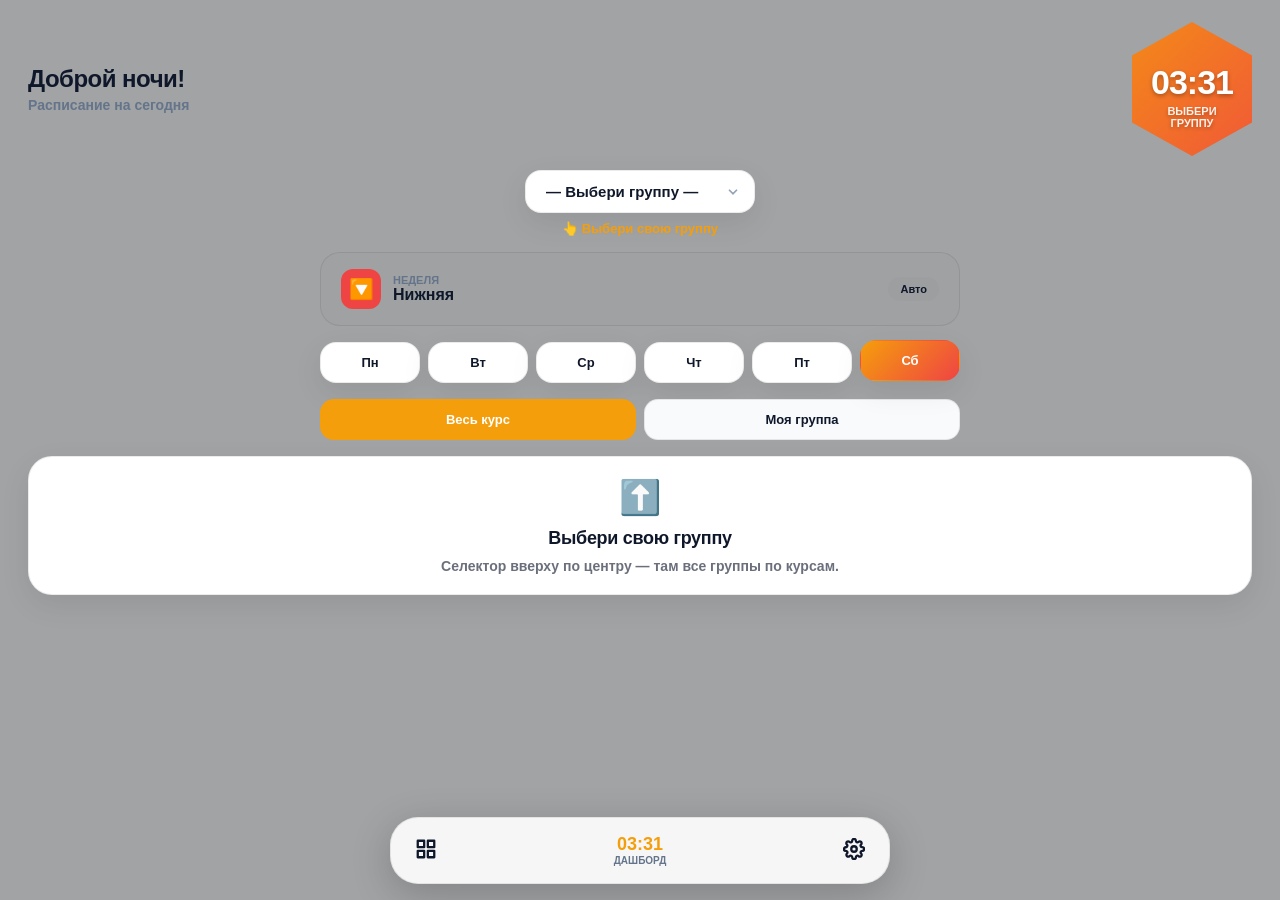
<file: index.html>
<!DOCTYPE html>
<html lang="ru">
<head>
<meta charset="UTF-8">
<meta name="viewport" content="width=device-width, initial-scale=1.0, viewport-fit=cover">
<meta name="theme-color" content="#0f172a">
<meta name="apple-mobile-web-app-capable" content="yes">
<meta name="apple-mobile-web-app-status-bar-style" content="black-translucent">
<link rel="manifest" href="manifest.json">
<link rel="icon" type="image/svg+xml" href="icons/icon.svg">
<link rel="apple-touch-icon" href="icons/apple-touch-icon.png">
<link rel="stylesheet" href="css/style.css?v=28">
<title>Расписание КГСТ</title>
<style>
  html{font-size:calc(16px * var(--scale,1));}
  body{font-size:.9375rem;}
  .greeting{font-size:1.5rem;}.sub-greeting{font-size:.875rem;}
  .hex-time{font-size:2.125rem;}.hex-status{font-size:.6875rem;}
  .group-bar select{font-size:.9375rem;}.group-hint{font-size:.8125rem;}
  .week-sub{font-size:.6875rem;}.week-main{font-size:1rem;}.week-badge-pill{font-size:.6875rem;}
  .day-btn{font-size:.8125rem;}.card-top{font-size:.8125rem;}.room-badge{font-size:.75rem;}
  .subject{font-size:1.125rem;}.teacher{font-size:.875rem;}.live-pill{font-size:.625rem;}
  .note-box{font-size:.8125rem;}.break-card{font-size:.8125rem;}
  .cg-time{font-size:.6875rem;}.cg-head{font-size:.8125rem;}
  .cg-cell .s{font-size:.78rem;}.cg-cell .t{font-size:.6875rem;}.cg-cell .r{font-size:.625rem;}.cg-cell .n{font-size:.625rem;}
  .nav-time{font-size:1.125rem;}.nav-status{font-size:.625rem;}
  .modal-title{font-size:1.25rem;}.modal-sub{font-size:.75rem;}
  textarea,.text-input{font-size:.875rem;}.btn{font-size:.875rem;}.dash-tab{font-size:.875rem;}
  .hw-item{font-size:.875rem;}.grade-val{font-size:1.125rem;}.grade-subj{font-size:.875rem;}.grade-note{font-size:.75rem;}
  .setting-label{font-size:.9375rem;}.setting-note{font-size:.6875rem;}.seg-btn{font-size:.8125rem;}
  .bg-option{font-size:.75rem;}.picker-title{font-size:.8125rem;}.theme-option{font-size:.6875rem;}
  .install-hint{font-size:.75rem;}.font-value{font-size:.8125rem;}.step-btn{font-size:.875rem;}
  .toast{font-size:.875rem;}.splash-title{font-size:1.75rem;}.splash-logo{font-size:3.125rem;}
  .empty-state .arrow{font-size:2.125rem;}.version-pill{font-size:.75rem;}.link-btn{font-size:.75rem;}
  .bg-layer{transition:none;}
  .card,.break-card,.cg-cell,.day-btn,.seg-btn,.btn{transition:transform .15s ease,border-color .2s ease,box-shadow .2s ease,background-color .2s ease;}
  .card,.cg-cell{content-visibility:auto;contain-intrinsic-size:auto 150px;}
  .hex-bg{inset:-45%;background:linear-gradient(135deg,var(--status-color-1),var(--status-color-2));animation:hexSpin 9s linear infinite;}
  @keyframes hexSpin{to{transform:rotate(360deg);}}
  body.fx-lite .card,body.fx-lite .break-card,body.fx-lite .cg-cell,body.fx-lite .week-banner,body.fx-lite .bottom-nav{backdrop-filter:none;-webkit-backdrop-filter:none;}
  body.fx-lite dialog::backdrop{backdrop-filter:none;-webkit-backdrop-filter:none;}
  input[type="range"]{-webkit-appearance:none;appearance:none;flex:1;height:8px;border-radius:8px;background:linear-gradient(90deg,var(--status-color-1),var(--status-color-2));outline:none;cursor:pointer;}
  input[type="range"]::-webkit-slider-thumb{-webkit-appearance:none;appearance:none;width:24px;height:24px;border-radius:50%;background:#fff;border:3px solid var(--status-color-1);box-shadow:0 2px 8px rgba(0,0,0,.35);cursor:grab;}
  input[type="range"]::-moz-range-thumb{width:24px;height:24px;border-radius:50%;background:#fff;border:3px solid var(--status-color-1);box-shadow:0 2px 8px rgba(0,0,0,.35);cursor:grab;}
  .font-slider-row{display:flex;align-items:center;gap:10px;}
  .step-btn{flex:none;width:44px;height:44px;border-radius:12px;border:1px solid var(--border);background:var(--bg);color:var(--text);font-weight:900;cursor:pointer;}
  .font-value{flex:none;min-width:48px;text-align:right;font-weight:800;color:var(--status-color-1);}
</style>
</head>
<body>

<div class="splash" id="splash"><div class="splash-inner"><div class="splash-logo-wrap"><div class="splash-glow"></div><div class="splash-logo">К</div></div><div class="splash-title">КГСТ</div><div class="splash-loader"><span></span><span></span><span></span></div></div></div>
<div class="bg-layer" id="bgLayer"></div>
<div class="net-badge" id="netBadge" hidden>📡 Офлайн</div>
<div id="updateToast">🔄 Обновление установлено…</div>
<div class="toast" id="toast" role="status"><span id="toastMsg"></span><button class="toast-undo" id="toastUndo" hidden>Вернуть</button></div>

<div class="app" id="app">
  <header class="hero-section">
    <div class="hero-text"><div class="greeting" id="greetingText">Добрый день!</div><div class="sub-greeting">Расписание на сегодня</div></div>
    <div class="hex-container" id="hexTimerContainer"><div class="hex-bg" id="hexBg"></div><div class="hex-content"><div class="hex-time" id="headerTime">--:--</div><div class="hex-status" id="liveStatus">Загрузка...</div></div></div>
  </header>

  <div class="group-bar">
    <select id="groupSelect" aria-label="Выбор группы"></select>
    <div class="group-hint" id="groupHint">👆 Выбери свою группу</div>
  </div>

  <div class="week-banner" id="weekBanner" role="button" tabindex="0" title="Нажми, чтобы переключить неделю вручную">
    <div class="week-info"><div class="week-icon" id="weekIcon">🔼</div><div class="week-text-wrap"><span class="week-sub">Неделя</span><span class="week-main" id="weekLabel">Верхняя</span></div></div>
    <span class="week-badge-pill" id="weekModePill">Авто</span>
  </div>

  <div class="days" id="daysBar"></div>
  <div class="view-toggle" id="viewToggle"><button class="seg-btn" data-view="course">Весь курс</button><button class="seg-btn" data-view="group">Моя группа</button></div>
  <div id="scheduleList"></div>
</div>

<div class="bottom-nav">
  <div class="nav-left"><button id="openDashboardBtn2" class="icon-btn" title="Дашборд" aria-label="Дашборд"><svg viewBox="0 0 24 24" fill="none" stroke="currentColor" stroke-width="2.5" stroke-linecap="round" stroke-linejoin="round"><rect x="3" y="3" width="7" height="7"></rect><rect x="14" y="3" width="7" height="7"></rect><rect x="14" y="14" width="7" height="7"></rect><rect x="3" y="14" width="7" height="7"></rect></svg></button></div>
  <div class="nav-center" id="openDashboardBtn" role="button" tabindex="0"><div class="nav-time" id="dashTimeBtn">---</div><div class="nav-status">Дашборд</div></div>
  <div class="nav-right"><button id="openSettingsBtn" class="icon-btn" title="Настройки" aria-label="Настройки"><svg viewBox="0 0 24 24" fill="none" stroke="currentColor" stroke-width="2.5" stroke-linecap="round" stroke-linejoin="round"><circle cx="12" cy="12" r="3"></circle><path d="M19.4 15a1.65 1.65 0 0 0 .33 1.82l.06.06a2 2 0 0 1 0 2.83 2 2 0 0 1-2.83 0l-.06-.06a1.65 1.65 0 0 0-1.82-.33 1.65 1.65 0 0 0-1 1.51V21a2 2 0 0 1-2 2 2 2 0 0 1-2-2v-.09A1.65 1.65 0 0 0 9 19.4a1.65 1.65 0 0 0-1.82.33l-.06.06a2 2 0 0 1-2.83 0 2 2 0 0 1 0-2.83l.06-.06a1.65 1.65 0 0 0 .33-1.82 1.65 1.65 0 0 0-1.51-1H3a2 2 0 0 1-2-2 2 2 0 0 1 2-2h.09A1.65 1.65 0 0 0 4.6 9a1.65 1.65 0 0 0-.33-1.82l-.06-.06a2 2 0 0 1 0-2.83 2 2 0 0 1 2.83 0l.06.06a1.65 1.65 0 0 0 1.82.33H9a1.65 1.65 0 0 0 1-1.51V3a2 2 0 0 1 2-2 2 2 0 0 1 2 2v.09a1.65 1.65 0 0 0 1 1.51 1.65 1.65 0 0 0 1.82-.33l.06-.06a2 2 0 0 1 2.83 0 2 2 0 0 1 0 2.83l-.06.06a1.65 1.65 0 0 0-.33 1.82V9a1.65 1.65 0 0 0 1.51 1H21a2 2 0 0 1 2 2 2 2 0 0 1-2 2h-.09a1.65 1.65 0 0 0-1.51 1z"></path></svg></button></div>
</div>

<dialog id="noteModal" aria-labelledby="modalTitle">
  <div class="modal-header"><div><div class="modal-title" id="modalTitle">Заметка</div><div class="modal-sub" id="modalSub"></div></div></div>
  <textarea id="noteInput" placeholder="Текст заметки..."></textarea>
  <div class="modal-actions"><button id="deleteNote" class="btn btn-danger">Удалить</button><div style="display:flex;gap:8px;margin-left:auto;"><button id="closeModal" class="btn">Отмена</button><button id="saveNote" class="btn btn-primary">Сохранить</button></div></div>
</dialog>

<dialog id="dashboardModal" aria-label="Дашборд">
  <div class="modal-header"><div class="modal-title">📊 Дашборд</div><button id="closeDashboardBtn" class="btn" style="padding:6px 10px;">✕</button></div>
  <div class="dash-tabs"><button class="dash-tab active" data-tab="tab-hw">Записи</button><button class="dash-tab" data-tab="tab-grades">Оценки</button></div>
  <div id="tab-hw" class="dash-content active"><input type="search" id="hwSearch" class="text-input" placeholder="🔍 Поиск по записям…" style="margin-bottom:12px;"><div id="hwList"></div></div>
  <div id="tab-grades" class="dash-content">
    <div class="dash-card" style="text-align:center;"><div style="font-size:.75rem;color:var(--muted);">Средний балл</div><div id="gpaValue" style="font-size:2rem;font-weight:900;color:var(--accent);">0.00</div></div>
    <div class="add-grade-form"><input type="text" id="gradeSubject" class="text-input" placeholder="Предмет"><div style="display:flex;gap:6px;"><input type="number" id="gradeValue" class="text-input" placeholder="Оценка" min="2" max="5" style="width:80px;"><input type="text" id="gradeNote" class="text-input" placeholder="За что?"><button id="addGradeBtn" class="btn btn-primary">+</button></div></div>
    <div id="gradesList"></div>
  </div>
</dialog>

<dialog id="editorModal" aria-label="Редактор расписания">
  <div class="modal-header"><div><div class="modal-title">✏️ Редактор</div><div class="modal-sub" id="editorSub"></div></div><button id="closeEditorBtn" class="btn" style="padding:6px 10px;">✕</button></div>
  <div id="editorRows"></div>
  <div class="data-actions" style="margin-top:10px;"><button id="addPairBtn" class="btn">＋ Пара</button><button id="resetDayBtn" class="btn">↺ Стандарт</button><button id="saveEditorBtn" class="btn btn-primary">Сохранить</button></div>
  <div class="setting-note">Изменения хранятся на твоём устройстве и не пропадают при обновлениях.</div>
</dialog>

<dialog id="settingsModal" aria-label="Настройки">
  <div class="modal-header"><div class="modal-title">⚙️ Настройки</div><button id="closeSettingsBtn" class="btn">✕</button></div>

  <div class="setting-section"><span class="setting-label">📲 Приложение</span>
    <button id="installBtn" class="btn btn-primary install-btn">Установить на телефон</button>
    <div class="install-hint" id="installHint"></div>
    <div class="data-actions" style="margin-top:10px;"><button id="checkUpdateBtn" class="btn">🔄 Проверить обновления</button><span class="version-pill" id="versionPill">v28</span></div>
  </div>

  <div class="setting-section"><span class="setting-label">⚡ Качество эффектов</span>
    <div class="segmented-control" id="fxControl"><button class="seg-btn" data-fx="auto">Авто</button><button class="seg-btn" data-fx="high">Красиво</button><button class="seg-btn" data-fx="lite">Быстро</button></div>
    <div class="setting-note">«Быстро» отключает размытие стекла — прокрутка становится плавной на слабых телефонах.</div>
  </div>

  <div class="setting-section"><span class="setting-label">💾 Данные</span>
    <div class="data-actions"><button id="exportBtn" class="btn">⬇️ Скачать копию</button><label class="btn file-btn">⬆️ Загрузить копию<input type="file" id="importFile" accept="application/json" hidden></label></div>
    <div class="setting-note">Резервная копия заметок, оценок и настроек. Переноси между устройствами.</div>
  </div>

  <div class="setting-section"><span class="setting-label">✏️ Расписание</span><button id="openEditorBtn" class="btn install-btn">Редактировать пары / добавить группу</button></div>

  <div class="setting-section"><span class="setting-label">Фон</span>
    <div class="bg-grid" id="bgGrid"></div>
    <div class="bg-actions"><label class="btn file-btn">🖼 Своя картинка<input type="file" id="bgFile" accept="image/*" hidden></label><button id="resetBgBtn" class="btn">↺ Сброс</button></div>
    <div class="picker-title">Свой цвет (как в Paint)</div>
    <div class="color-picker"><div class="sv-pad" id="svPad"><div class="sv-cursor" id="svCursor"></div></div><div class="hue-slider" id="hueSlider"><div class="hue-thumb" id="hueThumb"></div></div><div class="color-row"><div class="color-preview" id="colorPreview"></div><input type="text" id="hexInput" class="text-input hex-input" maxlength="7" spellcheck="false" aria-label="HEX цвет"><button id="applyColorBtn" class="btn btn-primary">ОК</button></div></div>
  </div>

  <div class="setting-section"><span class="setting-label">Темы блоков</span><div class="theme-grid" id="themeGrid"></div><div class="setting-note">Цвет текста и подсветка текущей пары подстраиваются под тему автоматически.</div></div>

  <div class="setting-section"><span class="setting-label">Прозрачность</span><div class="segmented-control four" id="opacityControl"><button class="seg-btn" data-opacity="1">Плотные</button><button class="seg-btn" data-opacity="0.7">Средние</button><button class="seg-btn" data-opacity="0.4">Прозрачные</button><button class="seg-btn" data-opacity="0.2">Стекло</button></div></div>

  <div class="setting-section"><span class="setting-label">Размер текста</span>
    <div class="font-slider-row">
      <button id="fontMinus" class="step-btn" aria-label="Уменьшить шрифт">A−</button>
      <input type="range" id="fontRange" min="0.8" max="1.4" step="0.05" value="1" aria-label="Размер текста">
      <button id="fontPlus" class="step-btn" aria-label="Увеличить шрифт">A+</button>
      <span class="font-value" id="fontValue">100%</span>
    </div>
    <button id="fontReset" class="link-btn">Сбросить размер</button>
  </div>
</dialog>

<script>
  window.__V=28;
  setTimeout(function(){var s=document.getElementById('splash'),a=document.getElementById('app');if(s)s.style.display='none';if(a)a.classList.add('loaded');},1500);
  if('serviceWorker' in navigator){
    var hadController=!!navigator.serviceWorker.controller;
    window.addEventListener('load',function(){navigator.serviceWorker.register('sw.js').then(function(reg){window.__swReg=reg;reg.update();setInterval(function(){reg.update();},3600000);}).catch(function(){});});
    navigator.serviceWorker.addEventListener('controllerchange',function(){if(!hadController)return;var t=document.getElementById('updateToast');if(t)t.classList.add('show');setTimeout(function(){location.reload();},900);});
  }
</script>
<script src="js/data.js?v=28"></script>
<script src="js/app.js?v=28"></script>
<script src="js/hotfix2.js?v=28"></script>
</body>
</html>
</file>
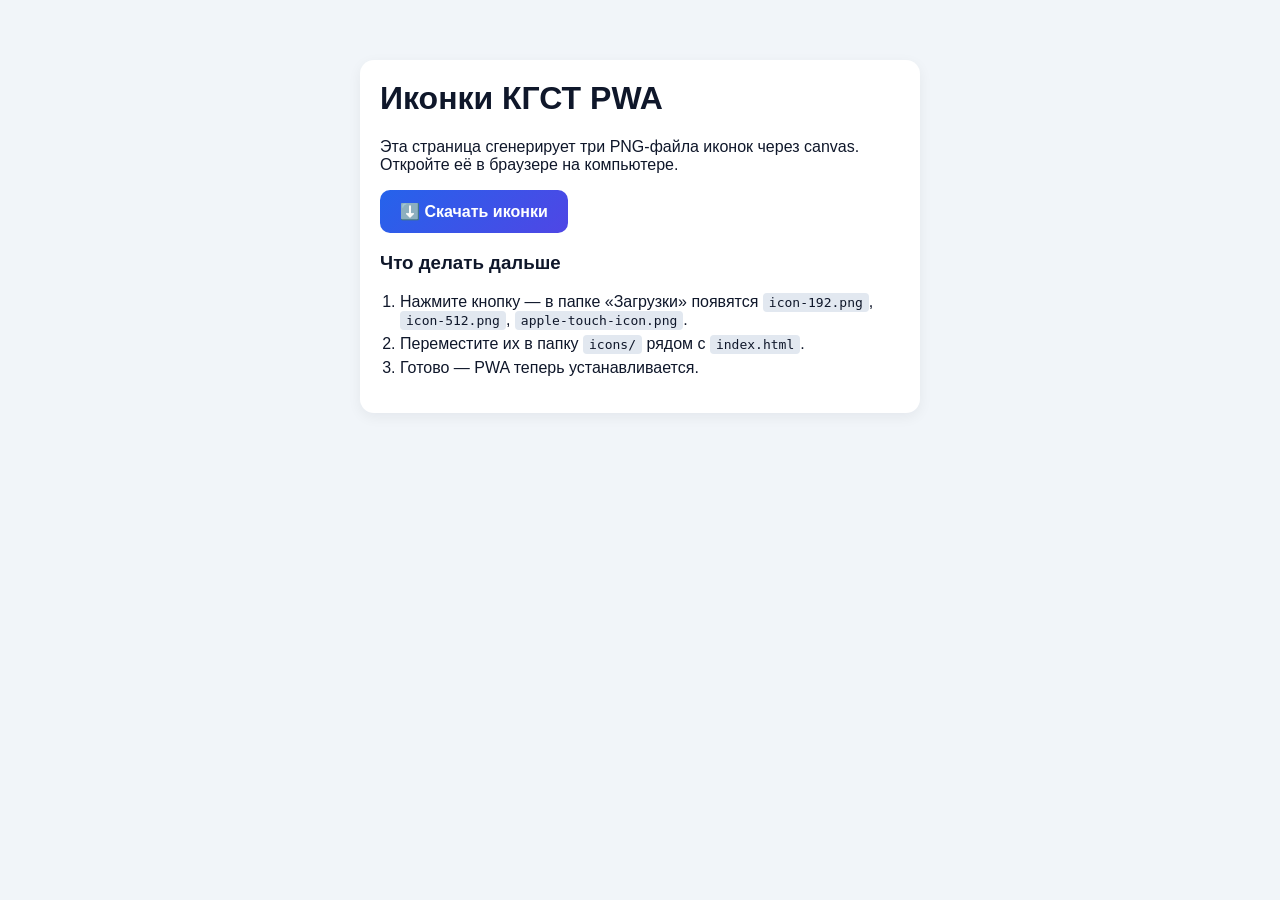
<file: make-icons.html>
<!DOCTYPE html>
<html lang="ru">
<head>
<meta charset="UTF-8">
<title>Генератор иконок КГСТ</title>
<style>
  body { font-family: -apple-system, BlinkMacSystemFont, "Segoe UI", Roboto, sans-serif;
         max-width: 560px; margin: 40px auto; padding: 20px; color: #0f172a; background: #f1f5f9; }
  h1 { margin-top: 0; }
  .card { background: #fff; padding: 20px; border-radius: 14px; box-shadow: 0 4px 14px rgba(15,23,42,.06); }
  button { padding: 12px 20px; font-size: 16px; font-weight: 700; border: none; border-radius: 10px;
           background: linear-gradient(135deg, #2563eb, #4f46e5); color: #fff; cursor: pointer; }
  button:hover { opacity: .92; }
  code { background: #e2e8f0; padding: 2px 6px; border-radius: 4px; }
  .step { margin: 12px 0; }
  ol { padding-left: 20px; }
  ol li { margin: 6px 0; }
</style>
</head>
<body>
<div class="card">
  <h1>Иконки КГСТ PWA</h1>
  <p>Эта страница сгенерирует три PNG-файла иконок через canvas. Откройте её в браузере на компьютере.</p>
  <p><button onclick="generate()">⬇️ Скачать иконки</button></p>
  <h3>Что делать дальше</h3>
  <ol>
    <li>Нажмите кнопку — в папке «Загрузки» появятся <code>icon-192.png</code>, <code>icon-512.png</code>, <code>apple-touch-icon.png</code>.</li>
    <li>Переместите их в папку <code>icons/</code> рядом с <code>index.html</code>.</li>
    <li>Готово — PWA теперь устанавливается.</li>
  </ol>
</div>
<script>
function drawIcon(size) {
  const c = document.createElement('canvas');
  c.width = c.height = size;
  const ctx = c.getContext('2d');
  const g = ctx.createLinearGradient(0, 0, size, size);
  g.addColorStop(0, '#2563eb');
  g.addColorStop(1, '#4f46e5');
  const r = size * 0.19;
  ctx.beginPath();
  ctx.moveTo(r, 0);
  ctx.lineTo(size - r, 0);
  ctx.quadraticCurveTo(size, 0, size, r);
  ctx.lineTo(size, size - r);
  ctx.quadraticCurveTo(size, size, size - r, size);
  ctx.lineTo(r, size);
  ctx.quadraticCurveTo(0, size, 0, size - r);
  ctx.lineTo(0, r);
  ctx.quadraticCurveTo(0, 0, r, 0);
  ctx.closePath();
  ctx.fillStyle = g;
  ctx.fill();
  ctx.fillStyle = '#fff';
  ctx.font = `900 ${Math.round(size * 0.55)}px -apple-system, Arial, sans-serif`;
  ctx.textAlign = 'center';
  ctx.textBaseline = 'middle';
  ctx.fillText('К', size / 2, size * 0.54);
  return c;
}
function download(canvas, name) {
  canvas.toBlob(blob => {
    const a = document.createElement('a');
    a.href = URL.createObjectURL(blob);
    a.download = name;
    document.body.appendChild(a);
    a.click();
    a.remove();
    setTimeout(() => URL.revokeObjectURL(a.href), 1500);
  }, 'image/png');
}
function generate() {
  download(drawIcon(192), 'icon-192.png');
  setTimeout(() => download(drawIcon(512), 'icon-512.png'), 400);
  setTimeout(() => download(drawIcon(180), 'apple-touch-icon.png'), 800);
}
</script>
</body>
</html>
</file>
<file: css/style.css>
:root{
  --bg:#0f172a;--card:#1e293b;--text:#f8fafc;--muted:#94a3b8;--border:rgba(255,255,255,.1);
  --status-color-1:#8b5cf6;--status-color-2:#d946ef;--accent:#8b5cf6;
  --theme-accent:#a78bfa;--theme-accent-text:#0f172a;--theme-accent-soft:#a78bfa2e;--theme-accent-fill:#a78bfa42;
  --shadow:0 10px 30px rgba(0,0,0,.3);--scale:1;
  --bg-layer-bg:#0f172a;--bg-layer-image:none;--nav-bg:rgba(30,41,59,.85);
  --card-rgb:30,41,59;--break-rgb:18,53,36;--card-alpha:1;
  --card-text:#f8fafc;--card-muted:rgba(248,250,252,.62);--break-text:#f8fafc;--hue-color:#f00;
}
html{font-size:calc(16px * var(--scale));}
[data-theme="light"]{--bg:#f8fafc;--card:#fff;--text:#0f172a;--muted:#64748b;--border:rgba(0,0,0,.08);--shadow:0 10px 30px rgba(0,0,0,.08);--nav-bg:rgba(255,255,255,.9);}
@media (prefers-color-scheme:light){:root:not([data-theme]){--bg:#f8fafc;--card:#fff;--text:#0f172a;--muted:#64748b;--border:rgba(0,0,0,.08);--shadow:0 10px 30px rgba(0,0,0,.08);--nav-bg:rgba(255,255,255,.9);}}
*{box-sizing:border-box;font-family:-apple-system,BlinkMacSystemFont,"Segoe UI",Roboto,sans-serif;-webkit-tap-highlight-color:transparent;scrollbar-width:thin;scrollbar-color:var(--status-color-1) transparent;}
::-webkit-scrollbar{width:10px;height:10px;}
::-webkit-scrollbar-track{background:transparent;}
::-webkit-scrollbar-thumb{background:linear-gradient(var(--status-color-1),var(--status-color-2));border-radius:8px;border:2px solid transparent;background-clip:padding-box;}
::-webkit-scrollbar-thumb:hover{background:var(--status-color-2);}
:focus-visible{outline:2px solid var(--status-color-1);outline-offset:2px;}
body{background:transparent;color:var(--text);margin:0;padding:0 16px;display:flex;justify-content:center;font-size:.9375rem;overflow-x:hidden;}
.bg-layer{position:fixed;inset:0;z-index:-1;background-color:var(--bg-layer-bg);background-image:var(--bg-layer-image);background-size:cover;background-position:center;}
.bg-layer::after{content:"";position:absolute;inset:0;background:rgba(0,0,0,.35);pointer-events:none;}
body.bg-raw .bg-layer::after{display:none;}
.net-badge{position:fixed;top:12px;right:12px;z-index:1500;background:#f59e0b;color:#0f172a;font-weight:800;font-size:.75rem;padding:6px 12px;border-radius:99px;box-shadow:0 4px 14px rgba(0,0,0,.3);}
.splash{position:fixed;inset:0;z-index:9999;display:flex;align-items:center;justify-content:center;background:#0f172a;transition:.6s ease;}
.splash.hidden{opacity:0;transform:scale(1.1);visibility:hidden;}
.splash-inner{display:flex;flex-direction:column;align-items:center;}
.splash-logo-wrap{position:relative;width:100px;height:100px;margin-bottom:20px;}
.splash-glow{position:absolute;inset:-20px;background:radial-gradient(circle,var(--status-color-1),transparent 70%);animation:pulse 2s infinite alternate;}
.splash-logo{position:relative;width:100px;height:100px;border-radius:30px;background:linear-gradient(135deg,var(--status-color-1),var(--status-color-2));display:flex;align-items:center;justify-content:center;font-size:3.125rem;font-weight:900;color:#fff;}
.splash-title{font-size:1.75rem;font-weight:900;color:#fff;}
.splash-loader{display:flex;gap:6px;margin-top:18px;}
.splash-loader span{width:8px;height:8px;border-radius:50%;background:var(--status-color-1);animation:pulse 1s infinite alternate;}
.splash-loader span:nth-child(2){animation-delay:.2s;}.splash-loader span:nth-child(3){animation-delay:.4s;}
@keyframes pulse{from{transform:scale(.8);opacity:.5;}to{transform:scale(1.2);opacity:1;}}
.app{width:100%;max-width:520px;opacity:0;transform:translateY(20px);transition:.6s ease;padding-bottom:100px;}
.app.loaded{opacity:1;transform:none;}
.hero-section{display:flex;flex-direction:column;align-items:center;margin:30px 0 16px;text-align:center;}
.greeting{font-size:1.5rem;font-weight:900;letter-spacing:-.5px;margin-bottom:4px;}
.sub-greeting{font-size:.875rem;color:var(--muted);font-weight:600;margin-bottom:20px;}
.hex-container{position:relative;width:180px;height:200px;display:flex;align-items:center;justify-content:center;clip-path:polygon(50% 0%,100% 25%,100% 75%,50% 100%,0% 75%,0% 25%);overflow:hidden;}
.hex-bg{position:absolute;inset:-45%;background:linear-gradient(135deg,var(--status-color-1),var(--status-color-2));animation:hexSpin 9s linear infinite;z-index:1;}
@keyframes hexSpin{to{transform:rotate(360deg);}}
.hex-content{position:relative;z-index:2;display:flex;flex-direction:column;align-items:center;color:#fff;text-shadow:0 2px 4px rgba(0,0,0,.3);transform:translateY(8px);}
.hex-time{font-size:2.125rem;font-weight:900;letter-spacing:-1px;line-height:1;}
.hex-status{font-size:.6875rem;font-weight:800;text-transform:uppercase;margin-top:6px;opacity:.9;text-align:center;max-width:120px;}
.group-bar{display:flex;flex-direction:column;align-items:center;gap:8px;margin:0 0 16px;}
.group-bar select{background:var(--card);color:var(--text);border:1px solid var(--border);padding:12px 42px 12px 20px;border-radius:16px;font-size:.9375rem;font-weight:900;outline:none;-webkit-appearance:none;appearance:none;box-shadow:var(--shadow);min-width:230px;cursor:pointer;background-image:url("data:image/svg+xml,%3Csvg xmlns='http://www.w3.org/2000/svg' width='14' height='14' viewBox='0 0 24 24' fill='none' stroke='%2394a3b8' stroke-width='3' stroke-linecap='round'%3E%3Cpath d='M6 9l6 6 6-6'/%3E%3C/svg%3E");background-repeat:no-repeat;background-position:right 14px center;}
.group-hint{font-size:.8125rem;font-weight:800;color:var(--status-color-1);animation:bounce 1.2s infinite;}
.group-hint.hidden{display:none;}
@keyframes bounce{0%,100%{transform:translateY(0);}50%{transform:translateY(-5px);}}
.empty-state{text-align:center;padding:36px 20px;}
.empty-state .arrow{font-size:2.125rem;display:block;margin-bottom:10px;animation:bounce 1.2s infinite;}
.week-banner{display:flex;justify-content:space-between;align-items:center;padding:16px 20px;border-radius:20px;margin-bottom:16px;color:var(--text);background:rgba(150,150,150,.12);backdrop-filter:blur(10px);border:1px solid var(--border);cursor:pointer;user-select:none;}
.week-info{display:flex;align-items:center;gap:12px;}
.week-icon{font-size:1.25rem;background:var(--status-color-1);width:40px;height:40px;border-radius:12px;display:flex;align-items:center;justify-content:center;}
.week-banner.bottom-week .week-icon{background:var(--status-color-2);}
.week-text-wrap{display:flex;flex-direction:column;}
.week-sub{font-size:.6875rem;color:var(--muted);font-weight:700;text-transform:uppercase;}
.week-main{font-size:1rem;font-weight:800;}
.week-badge-pill{background:rgba(150,150,150,.2);padding:6px 12px;border-radius:99px;font-size:.6875rem;font-weight:800;}
.days{display:grid;grid-template-columns:repeat(6,1fr);gap:8px;margin-bottom:16px;}
.day-btn{background:var(--card);color:var(--text);border:1px solid var(--border);border-radius:16px;padding:12px 4px;font-weight:800;font-size:.8125rem;cursor:pointer;box-shadow:var(--shadow);}
.day-btn.active{background:linear-gradient(135deg,var(--status-color-1),var(--status-color-2));color:#fff;border-color:transparent;transform:translateY(-2px);}
.view-toggle{display:none;gap:8px;margin-bottom:16px;}
.view-toggle .seg-btn{flex:1;}
@keyframes slideUp{from{opacity:0;transform:translateY(20px);}to{opacity:1;transform:translateY(0);}}
.card{background:rgba(var(--card-rgb),var(--card-alpha));color:var(--card-text);backdrop-filter:blur(12px);border:1px solid var(--border);border-radius:24px;padding:20px;margin-bottom:12px;box-shadow:var(--shadow);cursor:pointer;position:relative;animation:slideUp .4s backwards;animation-delay:var(--delay,0s);content-visibility:auto;contain-intrinsic-size:auto 150px;}
.card:active{transform:scale(.97);}
.card.current{background:linear-gradient(0deg,var(--theme-accent-fill),var(--theme-accent-fill)),rgba(var(--card-rgb),var(--card-alpha));border-color:var(--theme-accent);box-shadow:0 0 0 2px var(--theme-accent),var(--shadow);transform:translateY(-2px);}
.card.current::before{content:'';position:absolute;top:0;left:0;width:6px;height:100%;background:var(--theme-accent);border-radius:24px 0 0 24px;}
.card.current .subject,.card.current .sub-name{color:var(--theme-accent);}
.card-top{display:flex;justify-content:space-between;align-items:center;font-size:.8125rem;font-weight:700;color:var(--card-muted);margin-bottom:10px;flex-wrap:wrap;gap:6px;}
.room-badge{background:var(--theme-accent-soft);color:var(--theme-accent);padding:6px 12px;border-radius:10px;font-weight:800;font-size:.75rem;}
.subject{font-weight:900;font-size:1.125rem;line-height:1.3;margin-bottom:6px;letter-spacing:-.3px;}
.teacher{font-size:.875rem;color:var(--card-muted);margin-bottom:16px;font-weight:600;}
.subj-wrap{margin-bottom:12px;}
.sub-row{display:flex;gap:10px;align-items:flex-start;padding:8px 0;border-top:1px dashed var(--border);}
.sub-row:first-child{border-top:none;padding-top:0;}
.sub-tag{flex:none;font-size:.625rem;font-weight:900;color:var(--theme-accent);background:var(--theme-accent-soft);border-radius:8px;padding:3px 7px;margin-top:2px;}
.sub-name{font-weight:900;font-size:1rem;line-height:1.25;}
.sub-meta{font-size:.75rem;color:var(--card-muted);font-weight:600;margin-top:2px;}
.live-pill{display:inline-flex;align-items:center;gap:5px;margin-left:8px;padding:2px 8px;border-radius:99px;background:var(--theme-accent);color:var(--theme-accent-text);font-size:.625rem;font-weight:800;}
.live-dot{width:6px;height:6px;border-radius:50%;background:var(--theme-accent-text);animation:pulse 1s infinite alternate;}
.note-box{display:flex;align-items:center;gap:8px;padding:12px 16px;border-radius:16px;font-size:.8125rem;background:rgba(150,150,150,.12);color:var(--card-muted);border:1px dashed rgba(150,150,150,.4);font-weight:600;}
.note-box.has-note{background:var(--theme-accent-soft);color:var(--theme-accent);border:1px solid var(--theme-accent);}
.break-card{display:flex;align-items:center;justify-content:space-between;background:rgba(var(--break-rgb),var(--card-alpha));color:var(--break-text);backdrop-filter:blur(12px);border:1px solid rgba(var(--break-rgb),.5);border-radius:16px;padding:12px 20px;margin:8px 12px 14px;font-size:.8125rem;font-weight:700;animation:slideUp .4s backwards;animation-delay:var(--delay,0s);}
.course-grid{display:grid;grid-template-columns:64px repeat(var(--cols,5),minmax(0,1fr));gap:8px;}
.cg-time{font-size:.6875rem;font-weight:800;color:var(--muted);display:flex;flex-direction:column;justify-content:center;gap:3px;text-align:center;}
.cg-head{background:var(--card);border:1px solid var(--border);border-radius:14px;padding:10px 6px;text-align:center;font-weight:900;font-size:.8125rem;color:var(--text);}
.cg-head.sel{background:linear-gradient(135deg,var(--status-color-1),var(--status-color-2));color:#fff;border-color:transparent;}
.cg-cell{background:rgba(var(--card-rgb),var(--card-alpha));color:var(--card-text);backdrop-filter:blur(10px);border:1px solid var(--border);border-radius:14px;padding:10px;cursor:pointer;min-height:64px;animation:slideUp .3s backwards;content-visibility:auto;contain-intrinsic-size:auto 90px;}
.cg-cell:active{transform:scale(.97);}
.cg-cell .s{font-weight:800;font-size:.78rem;line-height:1.25;}
.cg-cell .t{font-size:.6875rem;color:var(--card-muted);margin-top:3px;font-weight:600;}
.cg-cell .r{display:inline-block;margin-top:5px;font-size:.625rem;font-weight:800;background:var(--theme-accent-soft);color:var(--theme-accent);padding:2px 7px;border-radius:7px;}
.cg-cell .n{font-size:.625rem;margin-top:4px;color:var(--theme-accent);font-weight:700;}
.cg-cell.empty{opacity:.4;cursor:default;display:flex;align-items:center;justify-content:center;}
.cg-cell.current{background:linear-gradient(0deg,var(--theme-accent-fill),var(--theme-accent-fill)),rgba(var(--card-rgb),var(--card-alpha));border-color:var(--theme-accent);box-shadow:0 0 0 2px var(--theme-accent);}
.cg-split{display:flex;flex-direction:column;gap:5px;}
.cg-sub{display:flex;gap:5px;align-items:flex-start;}
.cg-sub .s{font-size:.72rem;}
.bottom-nav{position:fixed;bottom:16px;left:50%;transform:translateX(-50%);width:calc(100% - 32px);max-width:500px;background:var(--nav-bg);backdrop-filter:blur(24px);border:1px solid var(--border);border-radius:28px;display:flex;justify-content:space-between;align-items:center;padding:12px 16px;box-shadow:0 10px 40px rgba(0,0,0,.2);z-index:1000;}
.nav-center{display:flex;flex-direction:column;align-items:center;flex:1;cursor:pointer;}
.nav-time{font-size:1.125rem;font-weight:900;color:var(--status-color-1);line-height:1;}
.nav-status{font-size:.625rem;font-weight:800;color:var(--muted);text-transform:uppercase;margin-top:2px;}
.nav-left,.nav-right{display:flex;gap:4px;}
.icon-btn{padding:8px;background:transparent;border:none;color:var(--text);cursor:pointer;}
.icon-btn svg{width:22px;height:22px;}
dialog{background:var(--card);color:var(--text);border:1px solid var(--border);border-radius:28px;padding:24px;width:90%;max-width:440px;max-height:85vh;overflow-y:auto;box-shadow:var(--shadow);opacity:0;transform:translateY(20px) scale(.95);transition:.3s;}
dialog.is-open{opacity:1;transform:none;}
dialog::backdrop{background:rgba(0,0,0,.6);backdrop-filter:blur(5px);}
.modal-header{display:flex;justify-content:space-between;align-items:center;margin-bottom:16px;}
.modal-title{font-size:1.25rem;font-weight:900;}
.modal-sub{font-size:.75rem;color:var(--muted);font-weight:600;margin-top:2px;}
.modal-actions{display:flex;align-items:center;gap:8px;}
textarea,.text-input{width:100%;padding:14px;border-radius:16px;border:1px solid var(--border);background:var(--bg);color:var(--text);font-size:.875rem;outline:none;}
textarea{height:100px;margin:10px 0;resize:none;}
.btn{padding:12px 18px;border-radius:14px;font-weight:900;font-size:.875rem;cursor:pointer;border:none;background:var(--bg);color:var(--text);}
.btn:disabled{opacity:.6;cursor:default;}
.btn-primary{background:linear-gradient(135deg,var(--status-color-1),var(--status-color-2));color:#fff;}
.btn-danger{background:#ef4444;color:#fff;}
.dash-tabs{display:flex;gap:6px;margin-bottom:20px;background:var(--bg);padding:6px;border-radius:16px;}
.dash-tab{flex:1;padding:10px;border:none;background:transparent;color:var(--muted);font-weight:800;font-size:.875rem;cursor:pointer;border-radius:12px;}
.dash-tab.active{background:var(--card);color:var(--status-color-1);box-shadow:var(--shadow);}
.dash-content{display:none;}.dash-content.active{display:block;}
.dash-card{background:var(--bg);border:1px solid var(--border);border-radius:16px;padding:16px;margin-bottom:12px;}
.hw-item{background:var(--bg);border:1px solid var(--border);padding:16px;border-radius:16px;font-size:.875rem;margin-bottom:10px;}
.hw-item-title{font-weight:900;color:var(--status-color-1);margin-bottom:6px;}
.add-grade-form{display:flex;flex-direction:column;gap:10px;background:var(--bg);padding:16px;border-radius:16px;margin-bottom:12px;}
.grade-item{display:flex;justify-content:space-between;align-items:center;background:var(--bg);padding:14px;border-radius:16px;margin-bottom:10px;}
.grade-val{font-size:1.125rem;font-weight:900;width:36px;height:36px;display:flex;align-items:center;justify-content:center;border-radius:10px;color:#fff;flex:none;}
.grade-val.g5{background:#10b981;}.grade-val.g4{background:#3b82f6;}.grade-val.g3{background:#f59e0b;}.grade-val.g2{background:#ef4444;}
.grade-info{flex:1;margin-left:14px;}
.grade-subj{font-weight:900;font-size:.875rem;}
.grade-note{font-size:.75rem;color:var(--muted);}
.setting-section{padding:16px 0;border-bottom:1px solid var(--border);}
.setting-section:last-of-type{border-bottom:none;}
.setting-label{font-weight:900;font-size:.9375rem;margin-bottom:12px;display:block;}
.setting-note{font-size:.6875rem;color:var(--muted);margin-top:8px;line-height:1.5;}
.segmented-control{display:grid;grid-template-columns:repeat(3,1fr);gap:8px;}
.segmented-control.four{grid-template-columns:repeat(4,1fr);}
.seg-btn{padding:12px 6px;border-radius:14px;border:1px solid var(--border);background:var(--bg);color:var(--text);font-size:.8125rem;font-weight:800;cursor:pointer;}
.seg-btn.active{background:var(--status-color-1);color:#fff;border-color:transparent;}
.bg-grid{display:grid;grid-template-columns:repeat(auto-fill,minmax(90px,1fr));gap:10px;}
.bg-option{height:64px;border-radius:14px;border:2px solid transparent;cursor:pointer;display:flex;align-items:flex-end;padding:8px;font-size:.75rem;font-weight:800;color:#fff;background-size:cover;background-position:center;text-shadow:0 1px 4px rgba(0,0,0,.6);}
.bg-option.active{border-color:var(--status-color-1);}
.bg-actions{display:flex;gap:8px;margin-top:10px;}
.file-btn{flex:1;text-align:center;}
.picker-title{font-size:.8125rem;font-weight:800;color:var(--muted);margin-top:14px;}
.color-picker{margin-top:10px;display:flex;flex-direction:column;gap:10px;}
.sv-pad{position:relative;height:170px;border-radius:14px;cursor:crosshair;touch-action:none;border:1px solid var(--border);background:linear-gradient(to top,#000,rgba(0,0,0,0)),linear-gradient(to right,#fff,var(--hue-color));}
.sv-cursor{position:absolute;width:18px;height:18px;border:3px solid #fff;border-radius:50%;box-shadow:0 0 0 1px rgba(0,0,0,.5),0 2px 6px rgba(0,0,0,.5);transform:translate(-50%,-50%);pointer-events:none;}
.hue-slider{position:relative;height:16px;border-radius:8px;cursor:pointer;touch-action:none;border:1px solid var(--border);background:linear-gradient(to right,#f00 0%,#ff0 17%,#0f0 33%,#0ff 50%,#00f 67%,#f0f 83%,#f00 100%);}
.hue-thumb{position:absolute;top:50%;width:20px;height:20px;border:3px solid #fff;border-radius:50%;box-shadow:0 1px 5px rgba(0,0,0,.5);transform:translate(-50%,-50%);pointer-events:none;}
.color-row{display:flex;gap:8px;align-items:center;}
.color-preview{width:42px;height:42px;border-radius:12px;border:1px solid var(--border);flex:none;}
.hex-input{flex:1;font-family:monospace;}
.theme-grid{display:grid;grid-template-columns:repeat(auto-fill,minmax(86px,1fr));gap:10px;}
.theme-option{height:58px;border-radius:14px;border:2px solid transparent;cursor:pointer;display:flex;flex-direction:column;justify-content:space-between;padding:7px;font-size:.6875rem;font-weight:800;overflow:hidden;}
.theme-option.active{border-color:var(--theme-accent);box-shadow:0 0 0 1px var(--theme-accent);}
.theme-option .brk{height:8px;border-radius:4px;}
.install-btn{width:100%;}
.install-hint{font-size:.75rem;color:var(--muted);margin-top:8px;line-height:1.5;}
.version-pill{align-self:center;font-size:.75rem;font-weight:800;color:var(--muted);background:var(--bg);border:1px solid var(--border);padding:8px 14px;border-radius:12px;}
.data-actions{display:flex;gap:8px;flex-wrap:wrap;align-items:center;}
.data-actions .btn{flex:1;min-width:140px;}
.link-btn{background:none;border:none;color:var(--status-color-1);font-weight:800;font-size:.75rem;cursor:pointer;margin-top:8px;padding:0;}
.font-slider-row{display:flex;align-items:center;gap:10px;}
.step-btn{flex:none;width:44px;height:44px;border-radius:12px;border:1px solid var(--border);background:var(--bg);color:var(--text);font-weight:900;font-size:.875rem;cursor:pointer;}
.font-value{flex:none;min-width:48px;text-align:right;font-weight:800;font-size:.8125rem;color:var(--status-color-1);}
input[type="range"]{-webkit-appearance:none;appearance:none;flex:1;height:8px;border-radius:8px;background:linear-gradient(90deg,var(--status-color-1),var(--status-color-2));outline:none;cursor:pointer;}
input[type="range"]::-webkit-slider-thumb{-webkit-appearance:none;appearance:none;width:24px;height:24px;border-radius:50%;background:#fff;border:3px solid var(--status-color-1);box-shadow:0 2px 8px rgba(0,0,0,.35);cursor:grab;}
input[type="range"]::-moz-range-thumb{width:24px;height:24px;border-radius:50%;background:#fff;border:3px solid var(--status-color-1);box-shadow:0 2px 8px rgba(0,0,0,.35);cursor:grab;}
.editor-row{display:grid;grid-template-columns:64px 1fr 36px;gap:6px;margin-bottom:8px;align-items:center;}
.editor-row .text-input{padding:10px;}
.editor-row select{padding:10px;border-radius:12px;border:1px solid var(--border);background:var(--bg);color:var(--text);font-weight:800;}
.editor-fields{display:flex;flex-direction:column;gap:6px;}
.editor-del{background:#ef4444;color:#fff;border:none;border-radius:10px;height:36px;cursor:pointer;font-weight:900;}
.toast{position:fixed;left:50%;bottom:90px;transform:translateX(-50%) translateY(20px);display:flex;align-items:center;gap:12px;background:var(--card);color:var(--text);border:1px solid var(--border);padding:12px 18px;border-radius:16px;font-weight:700;font-size:.875rem;box-shadow:0 10px 30px rgba(0,0,0,.4);opacity:0;visibility:hidden;transition:.3s;z-index:2000;max-width:90%;}
.toast.show{opacity:1;visibility:visible;transform:translateX(-50%) translateY(0);}
.toast-undo{background:linear-gradient(135deg,var(--status-color-1),var(--status-color-2));color:#fff;border:none;border-radius:10px;padding:8px 14px;font-weight:900;cursor:pointer;flex:none;}
#updateToast{position:fixed;left:50%;bottom:90px;transform:translateX(-50%) translateY(20px);background:linear-gradient(135deg,var(--status-color-1),var(--status-color-2));color:#fff;padding:12px 20px;border-radius:16px;font-weight:800;font-size:.875rem;box-shadow:0 10px 30px rgba(0,0,0,.4);opacity:0;visibility:hidden;transition:.3s;z-index:2001;}
#updateToast.show{opacity:1;visibility:visible;transform:translateX(-50%) translateY(0);}
body.fx-lite .card,body.fx-lite .break-card,body.fx-lite .cg-cell,body.fx-lite .week-banner,body.fx-lite .bottom-nav{backdrop-filter:none;-webkit-backdrop-filter:none;}
body.fx-lite dialog::backdrop{backdrop-filter:none;-webkit-backdrop-filter:none;}
@media (min-width:900px){
  body{padding:0 28px;}
  .app{max-width:1240px;}
  .hero-section{flex-direction:row;justify-content:space-between;align-items:center;text-align:left;margin:22px 0 14px;}
  .sub-greeting{margin-bottom:0;}
  .hex-container{width:120px;height:134px;}
  .hex-time{font-size:1.5rem;}.hex-status{font-size:.5625rem;max-width:90px;}
  .week-banner,.days{max-width:640px;margin-left:auto;margin-right:auto;}
  .view-toggle{display:flex;max-width:640px;margin:0 auto 16px;}
  #scheduleList{padding-bottom:120px;}
}
@media (prefers-reduced-motion:reduce){*{animation:none!important;transition:none!important;}}
</file>
